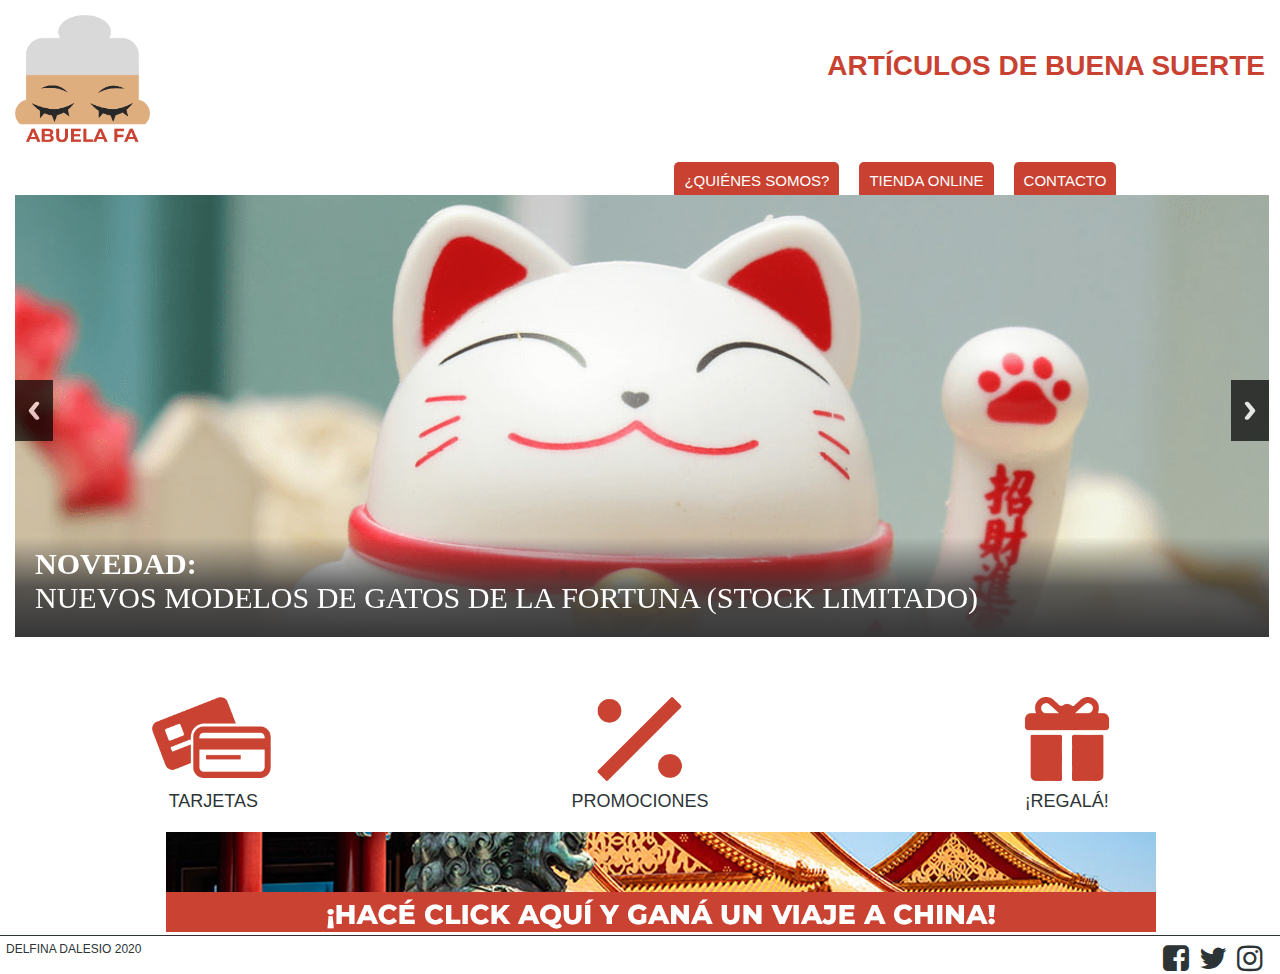
<file: index.html>
<!doctype html>
<html>
<head>
<meta charset="utf-8">
<title>ABUELA FA</title>
<link rel="stylesheet" type="text/css" href="css/estilo.css">

<link rel="stylesheet" href="css/responsiveslides.css">

<link href="https://stackpath.bootstrapcdn.com/font-awesome/4.7.0/css/font-awesome.min.css" rel="stylesheet">

<script src="https://code.jquery.com/jquery-3.5.1.slim.min.js"></script>

   <script src="js/responsiveslides.min.js"></script>


   <script>
    // You can also use "$(window).load(function() {"
    $(function () {

      // Slideshow 4
      $("#slider4").responsiveSlides({
        auto: false,
        pager: false,
        nav: true,
        speed: 500,
        namespace: "callbacks",
        before: function () {
          $('.events').append("<li>before event fired.</li>");
        },
        after: function () {
          $('.events').append("<li>after event fired.</li>");
        }
      });

    });
  </script>


</head>

<body>
    <main>
	<header>


        <div class="logo">
            <a href="index.html"> <img src="img/logo1.png"></a> 
        </div>

<div class="subtitulo"><p>ARTÍCULOS DE BUENA SUERTE</p></div>

    </header>

<nav>
        <ul>
  <li><a href="contacto.html">CONTACTO</a>
  </li>
  <li><a href="tienda.html">TIENDA ONLINE</a></li>
  <li><a href="about.html">¿QUIÉNES SOMOS?</a></li>
</ul>            


</nav>


	<main>

     <!-- Slideshow 4 -->
    <div class="callbacks_container">
      <ul class="rslides" id="slider4">
        <li>
          <a href="/" target="_blank"> <img src="img/slide.png">
            </a>
          <p class="caption"><b>NOVEDAD:</b><br>NUEVOS MODELOS DE GATOS DE LA FORTUNA (STOCK LIMITADO)</p>
        </li>
        <li>
          <a href="/" target="_blank"> <img src="img/slide2.png">
            </a>
          <p class="caption"><b>RESTOCK</b><br>AMULETOS DE NAZAR</p>
        </li>
        <li>
          <a href="/" target="_blank"> <img src="img/slide3.png">
            </a>
          <p class="caption"><b>¡YA LLEGARON!</b><br>CUENTAS DE JADE DIRECTO DESDE CHINA</p>
        </li>
      </ul>
    </div>

<div>

      <div class="caja3columnas">
        <a href="/"><img src="img/tarjetas.png"></a>
        <h2> <a href="/">TARJETAS </a></h2>
      </div>

      <div class="caja3columnas">
        <a href="/"><img src="img/descuento.png"></a>
        <h2><a href="/">PROMOCIONES</a></h2>
      </div>


      <div class="caja3columnas">
        <a href="/"><img src="img/regala.png"></a>
        <h2><a href="/">¡REGALÁ!</a></h2>
      </div>

    </div>
    <div class="concurso">
<a href="landing.html"><img src="img/concurso.jpg"></a>

</div>

	</main>


<footer><a href="micrositio.html">DELFINA DALESIO 2020</a>
        <div class="redes">
         <a href="#"><i class="fa fa-facebook-square"></i></a>
          <a href="#"><i class="fa fa-twitter"></i></a>
          <a href="#"><i class="fa fa-instagram"></i></a>

        </div>



    </footer>
    </main>
</body>
</html>
</file>
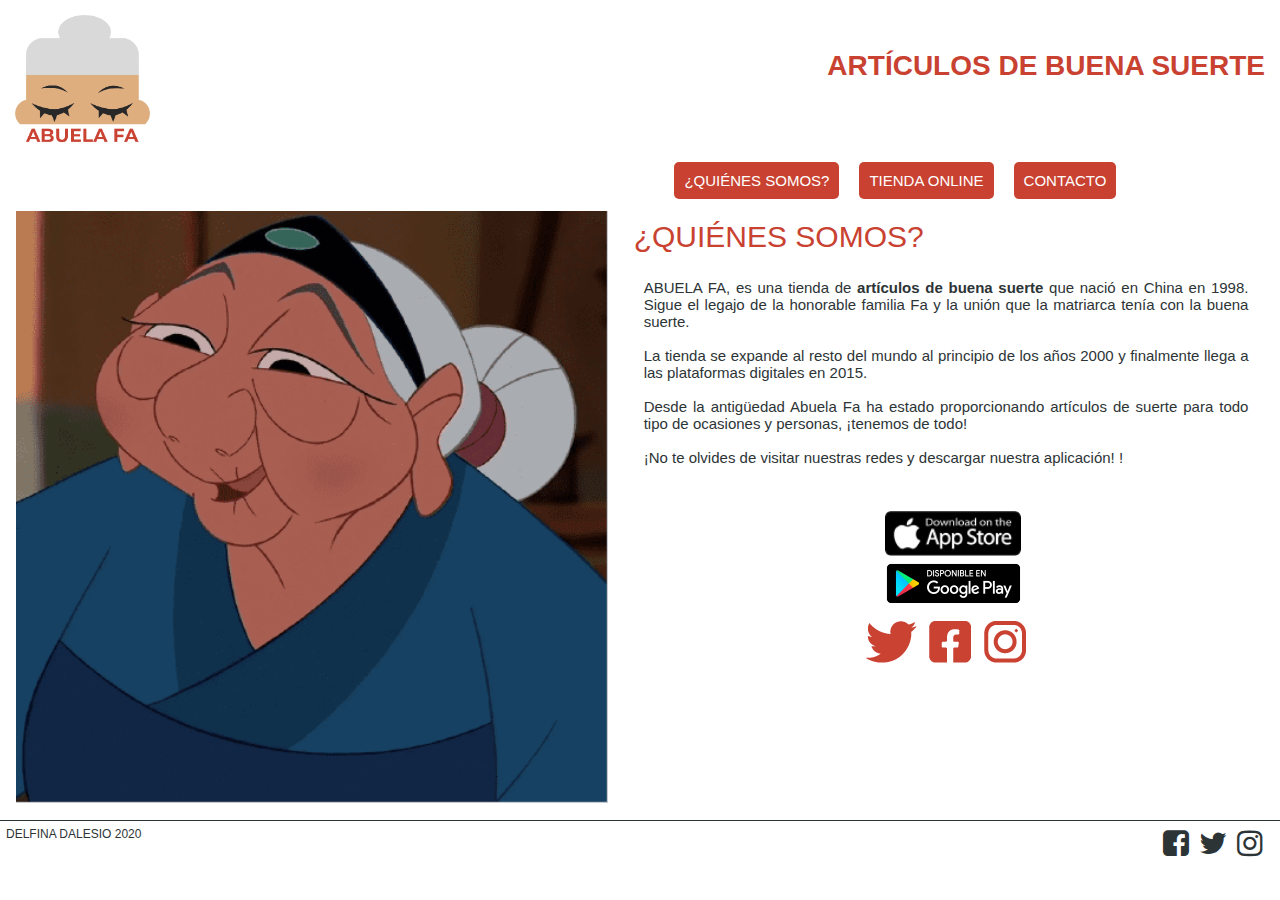
<file: about.html>
<!doctype html>
<html>
<head>
<meta charset="utf-8">
<title>ABUELA FA</title>
<link rel="stylesheet" type="text/css" href="css/estilo.css">

<link href="https://stackpath.bootstrapcdn.com/font-awesome/4.7.0/css/font-awesome.min.css" rel="stylesheet">

</head>

<body>
    <main>
  <header>


        <div class="logo">
            <a href="index.html"> <img src="img/logo1.png"></a> 
        </div>

<div class="subtitulo"><p>ARTÍCULOS DE BUENA SUERTE</p></div>

    </header>

<nav>
        <ul>
  <li><a href="contacto.html">CONTACTO</a>
  </li>
  <li><a href="tienda.html">TIENDA ONLINE</a></li>
  <li><a href="about.html">¿QUIÉNES SOMOS?</a></li>
</ul>            


</nav>


  <main>

<div>

      <div class="about">
                <img src="img/quien.png">
        <h2> ¿QUIÉNES SOMOS? </h2>
        <p>ABUELA FA, es una tienda de <b>artículos de buena suerte</b> que nació en China en 1998. Sigue el legajo de la honorable familia Fa y la unión que la matriarca tenía con la buena suerte.<br><br>
          La tienda se expande al resto del mundo al principio de los años 2000 y finalmente llega a las plataformas digitales en 2015.<br><br>
          Desde la antigüedad Abuela Fa ha estado proporcionando artículos de suerte para todo tipo de ocasiones y personas, ¡tenemos de todo!<br><br>
        ¡No te olvides de visitar nuestras redes y descargar nuestra aplicación! !</p>

        <br>
        <br>
        <br>

        <div class="app">
          <ul>
            <ul>
              <li><a href="#"> <img src="img/apple.png"></a></li>
              <br>
              <br>
              <li><a href="#"> <img src="img/google.png"></a></li>
            </ul>
          </ul>
        </div>
        <br>
      <div class="sociales">
          <a href="#"> <img src="img/tw.png"></a>
          <a href="#"> <img src="img/fb.png"></a>
          <a href="#"> <img src="img/ig.png"></a>
      </div>

    </div>
    
  </main>


<footer><a href="micrositio.html">DELFINA DALESIO 2020</a>
        <div class="redes">
         <a href="#"><i class="fa fa-facebook-square"></i></a>
          <a href="#"><i class="fa fa-twitter"></i></a>
          <a href="#"><i class="fa fa-instagram"></i></a>

        </div>


    </footer>
    </main>
</body>
</html>
</file>
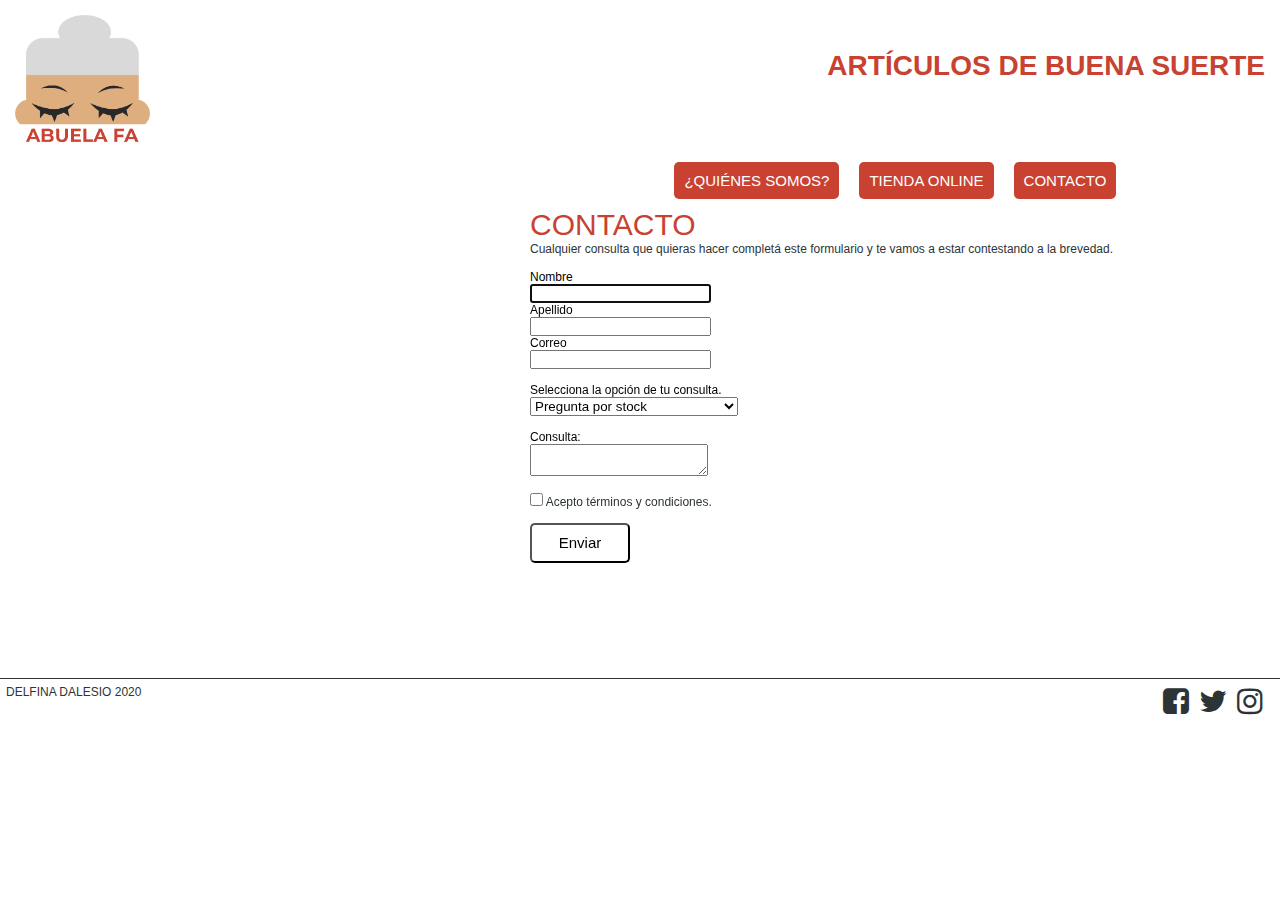
<file: contacto.html>
<!doctype html>
<html>
<head>
<meta charset="utf-8">
<title>ABUELA FA</title>
<link rel="stylesheet" type="text/css" href="css/estilo.css">

<link href="https://stackpath.bootstrapcdn.com/font-awesome/4.7.0/css/font-awesome.min.css" rel="stylesheet">

<link rel="stylesheet" href="css/responsiveslides.css">



</head>

<body>
    <main>
	<header>


        <div class="logo">
            <a href="index.html"> <img src="img/logo1.png"></a> 
        </div>

<div class="subtitulo"><p>ARTÍCULOS DE BUENA SUERTE</p></div>

    </header>

<nav>
        <ul>
  <li><a href="contacto.html">CONTACTO</a>
  </li>
  <li><a href="tienda.html">TIENDA ONLINE</a></li>
  <li><a href="about.html">¿QUIÉNES SOMOS?</a></li>
</ul>            


</nav>


	<main>

    <div class="mapa">
    <iframe src="https://www.google.com/maps/embed?pb=!1m17!1m11!1m3!1d3!2d-58.47108032008373!3d-34.54503666879802!2m2!1f265.5943119859466!2f79.99591554568126!3m2!1i1024!2i768!4f75!3m3!1m2!1s0x95bcb698f1b8143f%3A0xb08cb024045abf81!2sAv.%20Cabildo%204205%2C%20C1429ABA%20CABA!5e0!3m2!1ses!2sar!4v1601075053941!5m2!1ses!2sar" width="500" height="450" frameborder="0" style="border:0;" allowfullscreen="" aria-hidden="false" tabindex="0"></iframe>
  </div>


<form method="post" action="mailto:delfina.ddalesio@gmail.com">

  <h1>CONTACTO</h1>

  <p>Cualquier consulta que quieras hacer completá este formulario y te vamos a estar contestando a la brevedad.</p>


  <div class="formulario">




</div>
<br>
  <label>Nombre</label><br>
  <input type="text" name="nombre" autofocus required>
    <br>
    <label>Apellido</label><br>
  <input type="text" name="nombre" autofocus required>
<br>
    <label>Correo</label><br>
    <input type="email" name="correo" required>
<br>
<br>

<label>Selecciona la opción de tu consulta.</label>
<br>
<select name="NombreComboBox" required>
<option value="uno">Pregunta por stock</option>
<option value="dos">Pregunta por precios</option>
<option value="tres">Pregunta por envios a domicilio</option>
</select>
<br>
<br>


    <label required >Consulta:</label>
    <br>
    <textarea></textarea>

<br>
<br>
    <input type="checkbox" name="ok" value="acepto">
    Acepto términos y condiciones.



<br>
<br>
<input type="submit" name="boton" value="Enviar"class="botonenviar">
<br>
<br>


</form>
    
	</main>


<footer><a href="micrositio.html">DELFINA DALESIO 2020</a>
        <div class="redes">
         <a href="#"><i class="fa fa-facebook-square"></i></a>
          <a href="#"><i class="fa fa-twitter"></i></a>
          <a href="#"><i class="fa fa-instagram"></i></a>

        </div>


    </footer>
    </main>
</body>
</html>
</file>
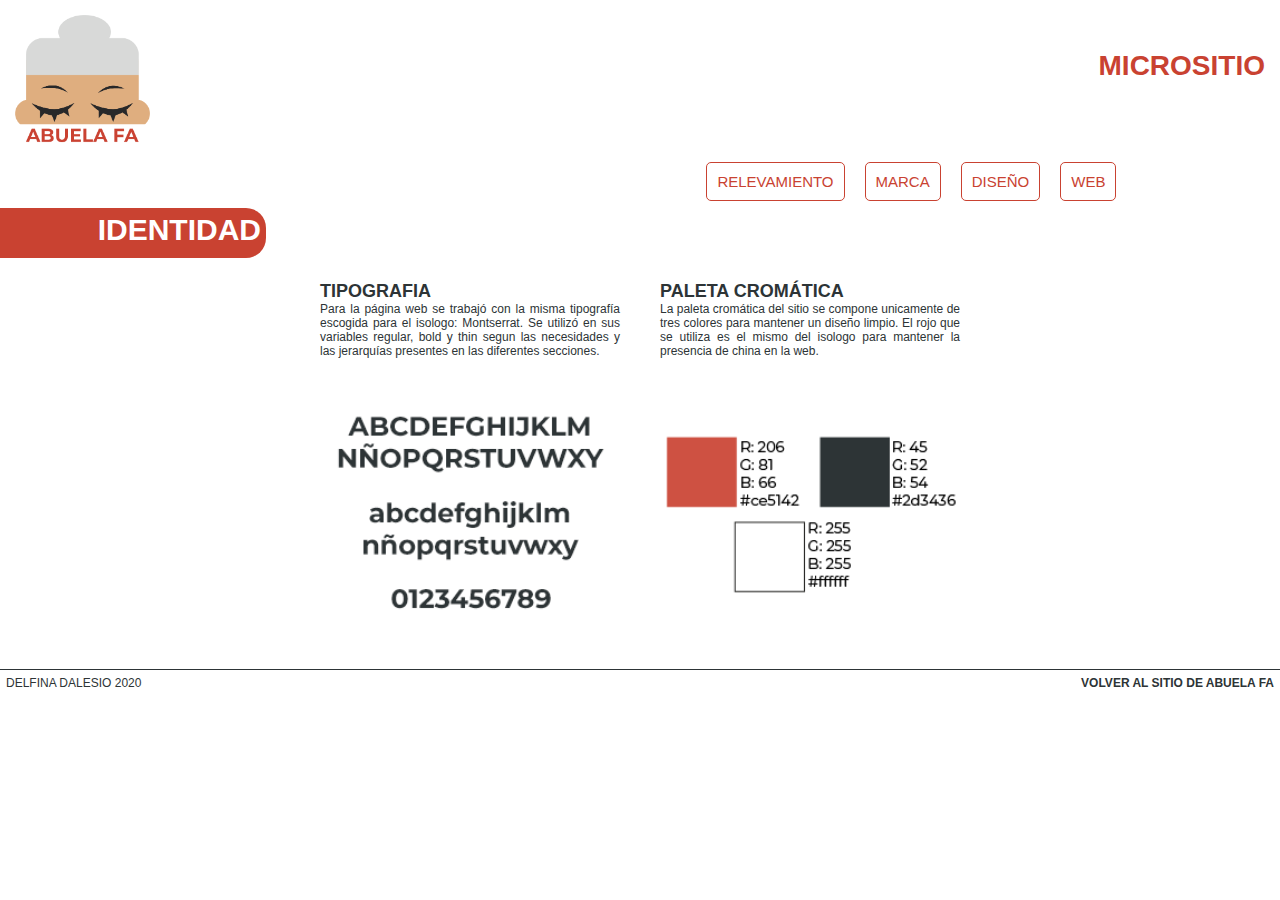
<file: diseno.html>
<!doctype html>
<html>
<head>
<meta charset="utf-8">
<title>ABUELA FA</title>
<link rel="stylesheet" type="text/css" href="css/estilo2.css">

<link href="https://stackpath.bootstrapcdn.com/font-awesome/4.7.0/css/font-awesome.min.css" rel="stylesheet">

</head>

<body>
    <main>
  <header>


        <div class="logo">
            <a href="micrositio.html"> <img src="img/logo1.png"></a> 
        </div>

<div class="subtitulo"><p>MICROSITIO</p></div>

    </header>

<nav>
        <ul>

  <li><a href="web.html">WEB</a>
  </li>
  <li><a href="diseno.html">DISEÑO</a></li>
  <li><a href="marca.html">MARCA</a></li>
  <li><a href="relevamiento.html">RELEVAMIENTO</a>
  </li>
</ul>            


</nav>


  <main>  
    <div class="seccion">IDENTIDAD </div>

    
  <div class="contenedor2">

    <h2>TIPOGRAFIA</h2>
    <p>Para la página web se trabajó con la misma tipografía escogida para el isologo: Montserrat. Se utilizó en sus variables regular, bold y thin segun las necesidades y las jerarquías presentes en las diferentes secciones.<br>
    <br>
    <br>
    <br>
    <img src="img/m2.png">
    </p>
    <br>
    <br>
    

    <h2>PALETA CROMÁTICA</h2>
    <p>La paleta cromática del sitio se compone unicamente de tres colores para mantener un diseño limpio. El rojo que se utiliza es el mismo del isologo para mantener la presencia de china en la web.<br>
    <br>
    <br>
    <br>
    <img src="img/m4.png">
    </p>


  </div>

  </main>


 <footer><a href="micrositio.html">DELFINA DALESIO 2020</a>
         <div class="sitio">
         <a href="index.html">VOLVER AL SITIO DE ABUELA FA</a>

        </div>


    </footer>

    </main>


</body>
</html>
</file>
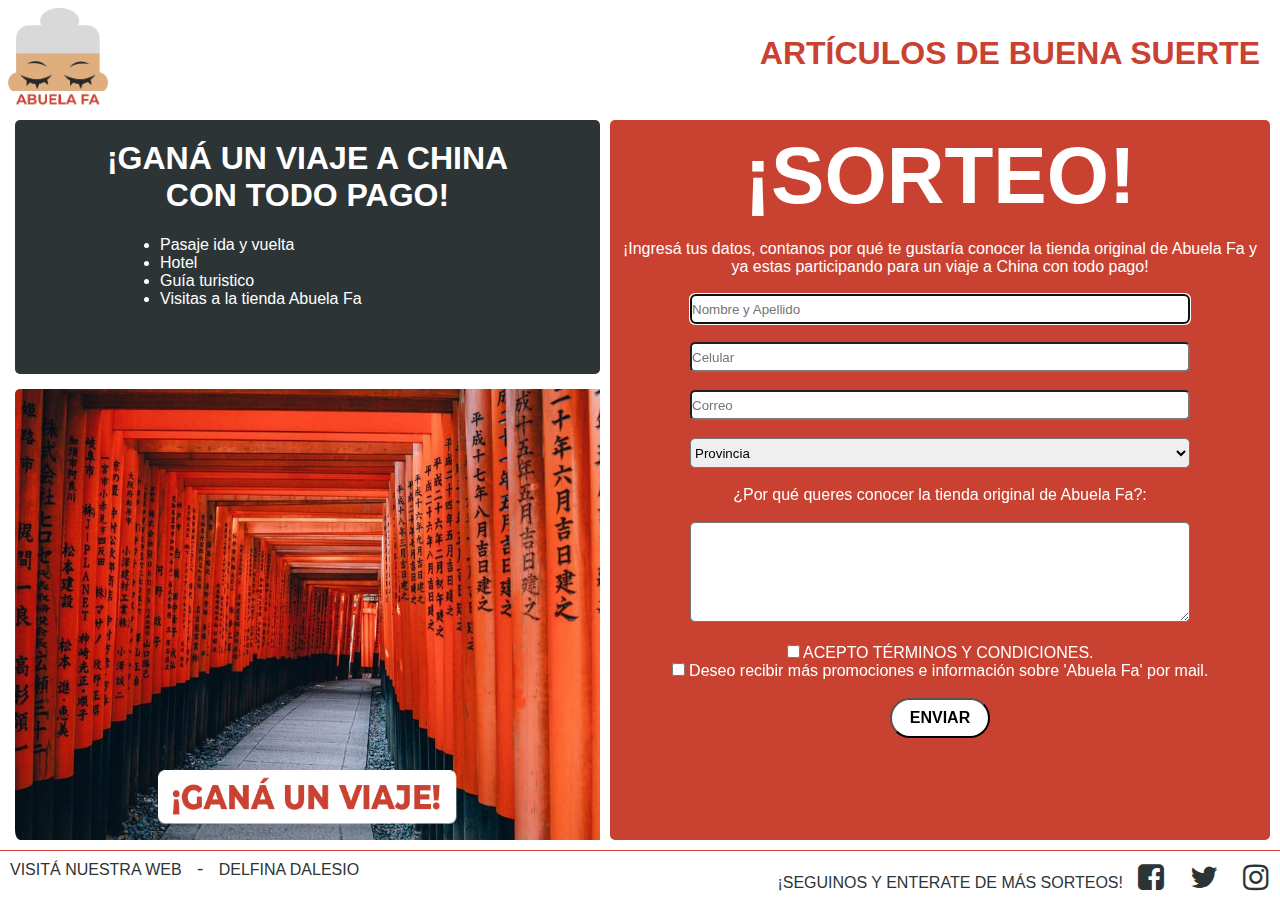
<file: landing.html>
<!DOCTYPE html>
<html>
<head>
	<title> SORTEO - ABUELA FA</title>
	<meta charset="utf-8">
	<meta name="viewport" content="width=device-width, initial-scale=1.0">
	<link rel="stylesheet" type="text/css" href="css/landing.css">

<link href="https://stackpath.bootstrapcdn.com/font-awesome/4.7.0/css/font-awesome.min.css" rel="stylesheet">

<link
    rel="stylesheet"
    href="https://cdnjs.cloudflare.com/ajax/libs/animate.css/4.1.1/animate.min.css"
  />

</head>
<body class="grid_container">


<header class="header">
	<a href="index.html"><img src="img/logo1.png"></a>

	<h1>ARTÍCULOS DE BUENA SUERTE</h1>

</header> <!--cabecera -->


<article class= "info">

  <div id="info" class="animate__animated animate__backInLeft">
    <h1>¡GANÁ UN VIAJE A CHINA <br>
    CON TODO PAGO!</h1>
    <br>

  
  <li>Pasaje ida y vuelta</li>
  <li>Hotel</li>
  <li>Guía turistico</li>
  <li>Visitas a la tienda Abuela Fa</li>
  

</div class="info">

</article>

<article class="main">

   <img src="imglanding/china2.jpg">


</article> <!--contenido -->

<aside class="sidebar"> 

<form class="formulario">
  <h1>¡SORTEO!</h1>
<br>
  <p>¡Ingresá tus datos, contanos por qué te gustaría conocer la tienda original de Abuela Fa y ya estas participando para un viaje a China con todo pago!</p>


</div>
<br>
  <input type="text" name="nombre" autofocus placeholder="Nombre y Apellido" class="casilla" required>
    <br>
 <br>
  <input type="text" name="nombre" autofocus placeholder="Celular" class="casilla" required>
<br>
<br>
    <input type="email" name="correo"
    placeholder="Correo" class="casilla" required>
<br>
<br>

<select name="NombreComboBox" class="casilla" required>
  <option disabled selected>Provincia</option>
<option value="uno">Buenos Aires</option>
<option value="dos">Jujuy</option>
<option value="tres">Formosa</option>
<option value="cuatro">Salta</option>
<option value="cinco">Chaco</option>
<option value="seis">Catamarca</option>
<option value="siete">Tucumán</option>
<option value="ocho">Santiago del Estero</option>
<option value="nueve">Corrientes</option>
<option value="diez">Misiones</option>
<option value="once">La Rioja</option>
<option value="doce">Santa Fe</option>
<option value="trece">San Juan</option>
<option value="catorce">Córdoba</option>
<option value="quince">Entre Rios</option>
<option value="dieciseis">Mendoza</option>
<option value="diecisiete">San Luis</option>
<option value="dieciocho">La Pampa</option>
<option value="diecinueve">Neunquén</option>
<option value="veinte">Río Negro</option>
<option value="veintiuno">Chubut</option>
</select>

<br>
<br>

    <label>¿Por qué queres conocer la tienda original de Abuela Fa?:<br></label>
    <br>
    <textarea  class="area" required></textarea>

<br>
<br>

	<input type="checkbox" name="ok" value="acepto" required>
    ACEPTO TÉRMINOS Y CONDICIONES.
    <br>
    <input type="checkbox" name="ok" value="acepto">
    Deseo recibir más promociones e información sobre 'Abuela Fa' por mail.
<br>
<br>
<input type="submit" name="boton" value="ENVIAR" class="botonenviar">

</form>
<br>


</aside> <!--barra lateral -->
<footer class="footer"> 

	<a href="index.html">VISITÁ NUESTRA WEB</a> -
  <a href="micrositio2.html">DELFINA DALESIO</a>

	<div class="redes">
    <p>¡SEGUINOS Y ENTERATE DE MÁS SORTEOS!</p>
         <a href="#"><i class="fa fa-facebook-square"></i></a>
          <a href="#"><i class="fa fa-twitter"></i></a>
          <a href="#"><i class="fa fa-instagram"></i></a>

        </div>
       


</footer> <!--pie -->

</body>
</html>
</file>
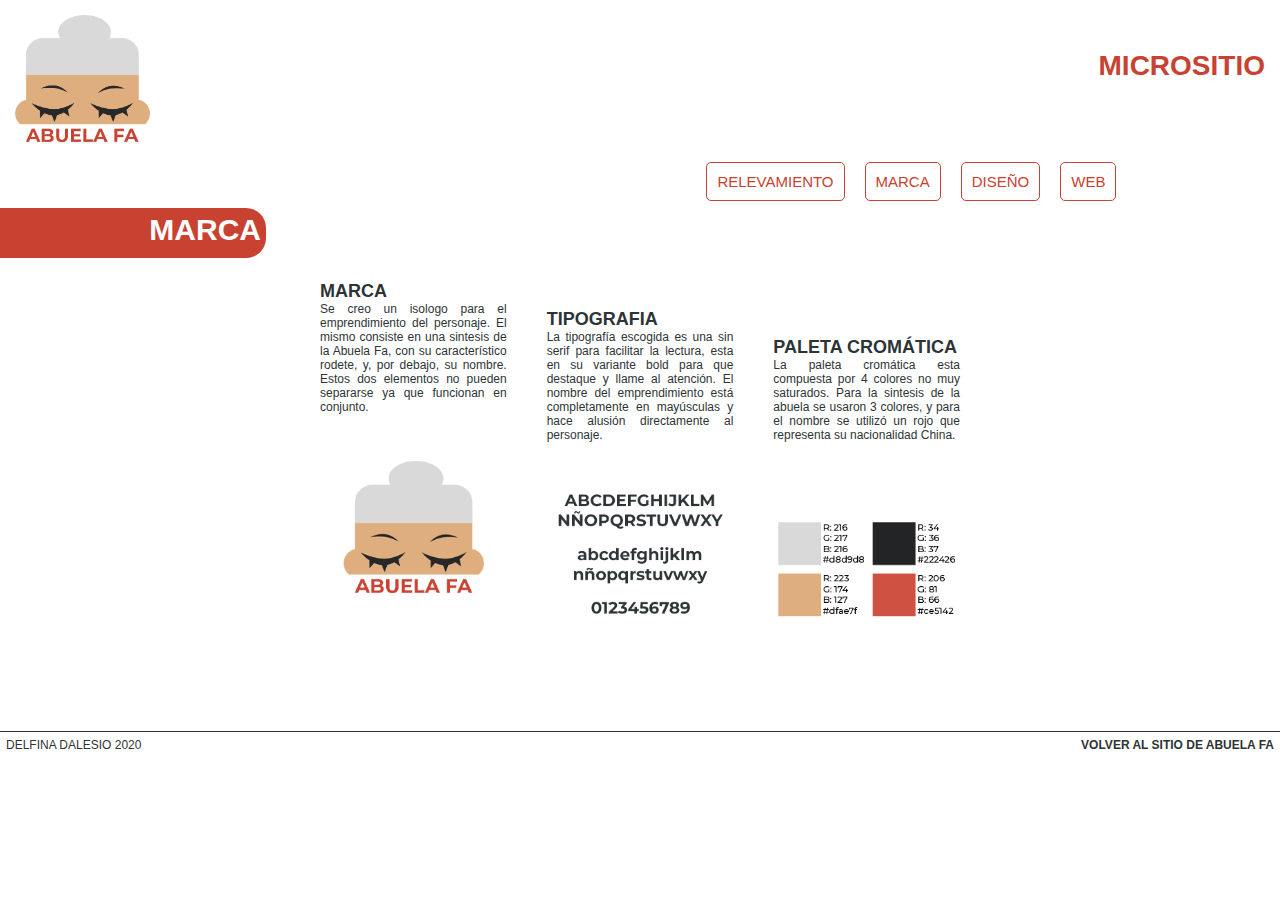
<file: marca.html>
<!doctype html>
<html>
<head>
<meta charset="utf-8">
<title>ABUELA FA</title>
<link rel="stylesheet" type="text/css" href="css/estilo2.css">

<link href="https://stackpath.bootstrapcdn.com/font-awesome/4.7.0/css/font-awesome.min.css" rel="stylesheet">

</head>

<body>
    <main>
  <header>


        <div class="logo">
            <a href="micrositio.html"> <img src="img/logo1.png"></a> 
        </div>

<div class="subtitulo"><p>MICROSITIO</p></div>

    </header>

<nav>
        <ul>

  <li><a href="web.html">WEB</a>
  </li>
  <li><a href="diseno.html">DISEÑO</a></li>
  <li><a href="marca.html">MARCA</a></li>
  <li><a href="relevamiento.html">RELEVAMIENTO</a>
  </li>
</ul>            


</nav>


  <main>  
    <div class="seccion">MARCA</div>
  <div class="contenedor3">
    <h2>MARCA</h2>
    <p>Se creo un isologo para el emprendimiento del personaje. El mismo consiste en una sintesis de la Abuela Fa, con su característico rodete, y, por debajo, su nombre. Estos dos elementos no pueden separarse ya que funcionan en conjunto.<br>
    <br>
    <br>
    <br>
      <img src="img/m1.png">
    </p>
    <br>
    <br>
    <br>
    <br>

    <h2>TIPOGRAFIA</h2>
    <p>La tipografía escogida es una sin serif para facilitar la lectura, esta en su variante bold para que destaque y llame al atención. El nombre del emprendimiento está completamente en mayúsculas y hace alusión directamente al personaje.<br>
    <br>
    <br>
    <br>
    <img src="img/m2.png">
    </p>
    <br>
    <br>
    <br>
    <br>

    <h2>PALETA CROMÁTICA</h2>
    <p>La paleta cromática esta compuesta por 4 colores no muy saturados. Para la sintesis de la abuela se usaron 3 colores, y para el nombre se utilizó un rojo que representa su nacionalidad China.<br><br>
    <br>
    <br>
    <br>
    <img src="img/m3.png">
    </p>


  </div>

  </main>


 <footer><a href="micrositio.html">DELFINA DALESIO 2020</a>
         <div class="sitio">
         <a href="index.html">VOLVER AL SITIO DE ABUELA FA</a>

        </div>


    </footer>

    </main>


</body>
</html>
</file>
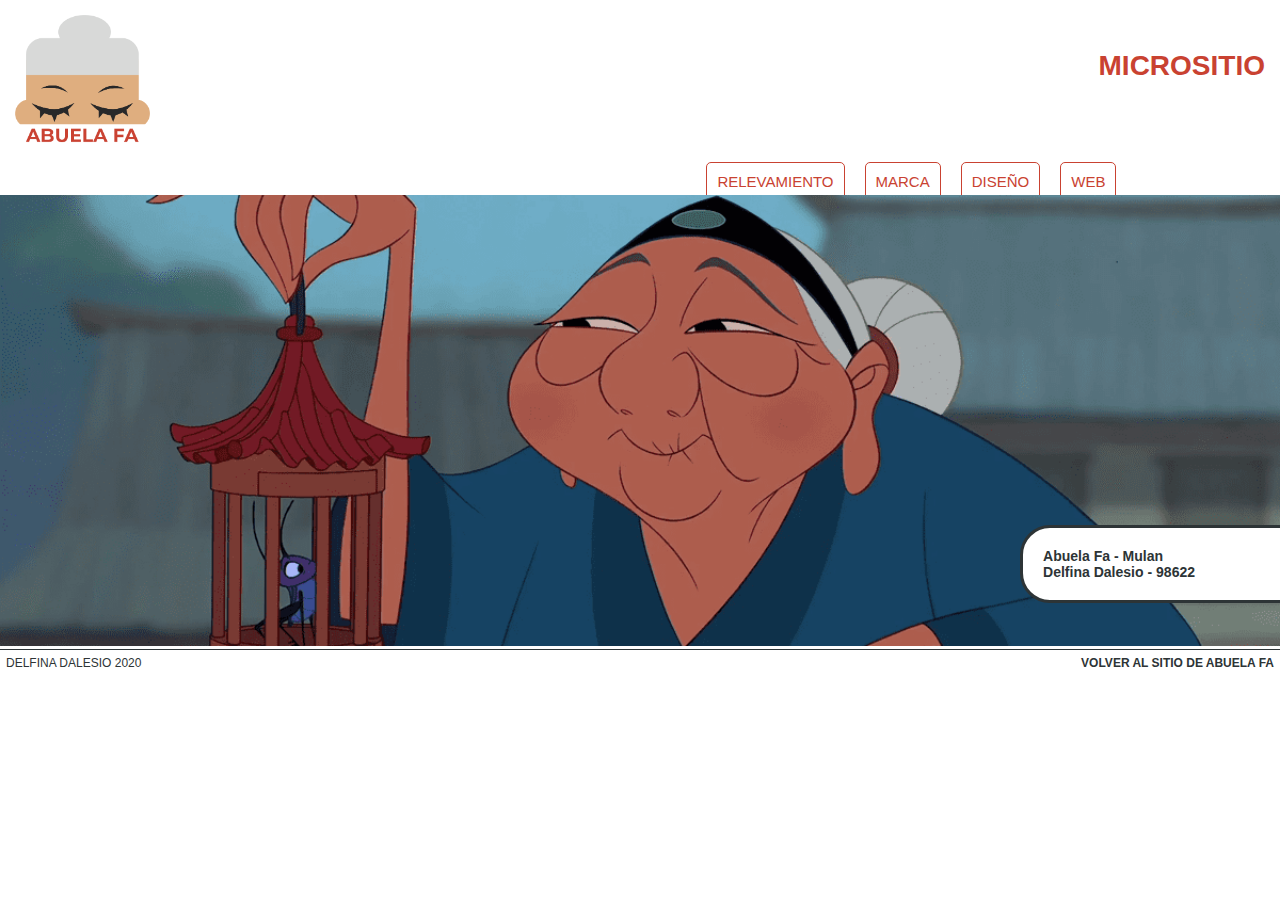
<file: micrositio.html>
<!doctype html>
<html>
<head>
<meta charset="utf-8">
<title>ABUELA FA</title>
<link rel="stylesheet" type="text/css" href="css/estilo2.css">

<link href="https://stackpath.bootstrapcdn.com/font-awesome/4.7.0/css/font-awesome.min.css" rel="stylesheet">

</head>

<body>
    <main>
	<header>


        <div class="logo">
            <a href="micrositio.html"> <img src="img/logo1.png"></a> 
        </div>

<div class="subtitulo"><p>MICROSITIO</p></div>

    </header>

<nav>
        <ul>

  <li><a href="web.html">WEB</a>
  </li>
  <li><a href="diseno.html">DISEÑO</a></li>
  <li><a href="marca.html">MARCA</a></li>
  <li><a href="relevamiento.html">RELEVAMIENTO</a>
  </li>
</ul>            


</nav>


	<main>

    <div class="texto-index">
      <h3>Abuela Fa - Mulan<br>
      Delfina Dalesio - 98622<br></h3>
    </div>

<a href="#" target="_blank"> <img src="img/banner.png"></a> 

	</main>


	<footer> DELFINA DALESIO 2020
        <div class="sitio">
         <a href="index.html">VOLVER AL SITIO DE ABUELA FA</a>

        </div>


    </footer>

    </main>


</body>
</html>
</file>
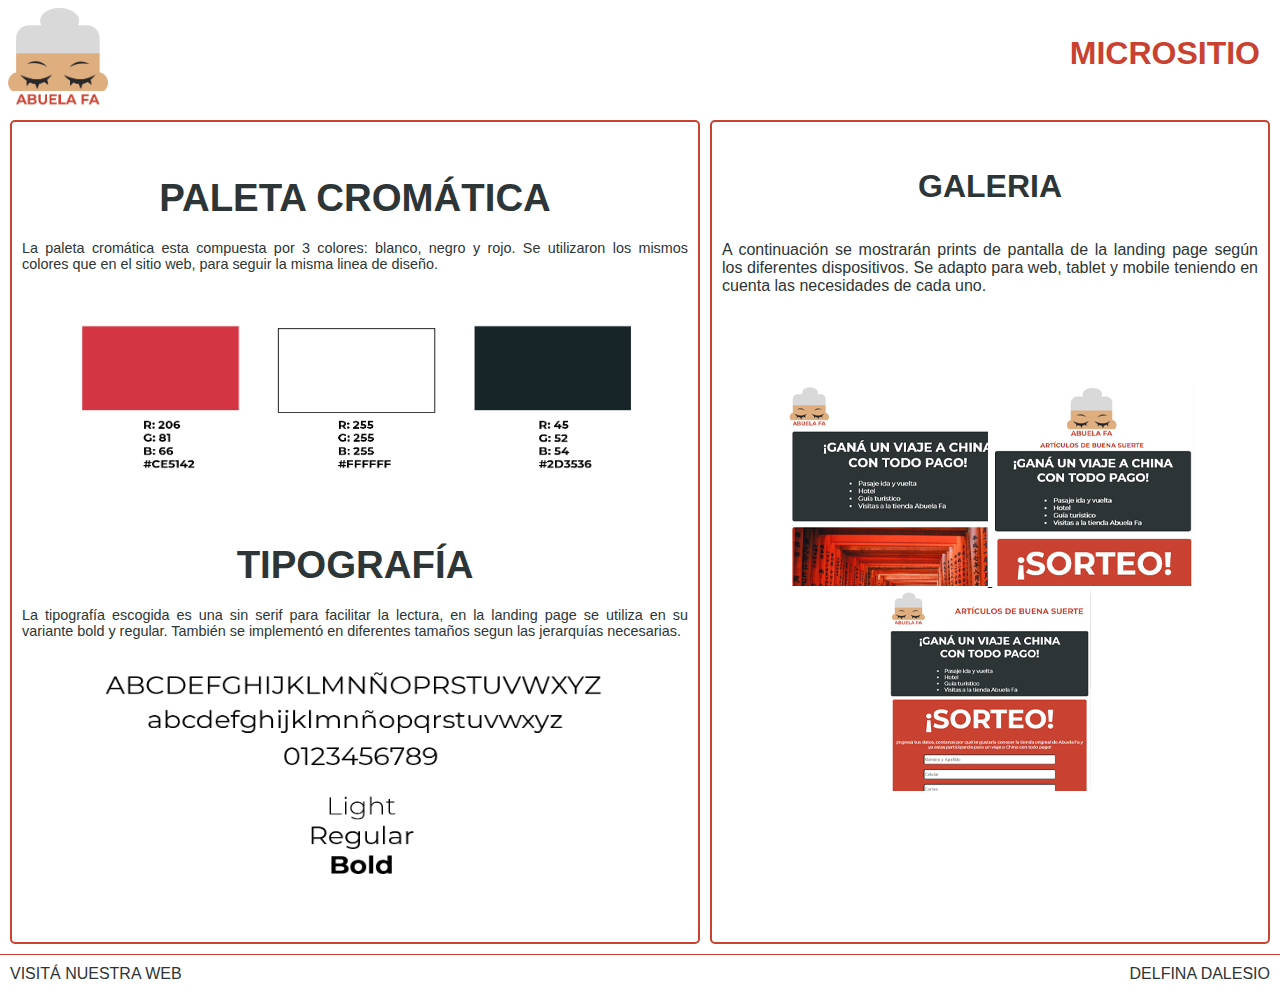
<file: micrositio2.html>
<!DOCTYPE html>
<html>
<head>
	<title> MICROSITIO LANDING- ABUELA FA</title>
	<meta charset="utf-8">
	<meta name="viewport" content="width=device-width, initial-scale=1.0">
	<link rel="stylesheet" type="text/css" href="css/micrositio2.css">

<link href="https://stackpath.bootstrapcdn.com/font-awesome/4.7.0/css/font-awesome.min.css" rel="stylesheet">

<link rel="stylesheet" href="css/lightbox.css">

</head>
<body class="grid_container">


<header class="header">
	<a href="index.html"><img src="img/logo1.png"></a>

	<h1>MICROSITIO</h1>

</header> <!--cabecera -->


<article class="main">
  <br>
  <br>
<h1>PALETA CROMÁTICA</h1>
<p>La paleta cromática esta compuesta por 3 colores: blanco, negro y rojo. Se utilizaron los mismos colores que en el sitio web, para seguir la misma linea de diseño.</p>

   <img src="imglanding/color.jpg">


   <h1>TIPOGRAFÍA</h1>
<p>La tipografía escogida es una sin serif para facilitar la lectura, en la landing page se utiliza en su variante bold y regular. También se implementó en diferentes tamaños segun las jerarquías necesarias.</p>

   <img src="imglanding/typo.jpg">

    

</article> <!--contenido -->

<aside class="sidebar"> 
<br>
<br>
<h1>GALERIA</h1>
<br>
<br>
<p>A continuación se mostrarán prints de pantalla de la landing page según los diferentes dispositivos. Se adapto para web, tablet y mobile teniendo en cuenta las necesidades de cada uno.</p>

<br>
<br>
<br>
<br>
<br>

 <div class="galeria">

  <a href="imglanding/web.jpg"
  data-lightbox="web"
  data-title="Web.">
   <img src="imglanding/webch.jpg">
  </a>

  <a href="imglanding/mobile.jpg"
  data-lightbox="web"
  data-title="Mobile.">
  <img src="imglanding/mobilech.jpg">
  </a>

  <a href="imglanding/tablet.jpg"
  data-lightbox="web"
  data-title="Tablet.">
  <img src="imglanding/tabletch.jpg">
  </a>


  </div>


</aside> <!--barra lateral -->
<footer class="footer"> 

	<a href="index.html">VISITÁ NUESTRA WEB</a>
	 <div class="micrositio">
         <a href="index.html">DELFINA DALESIO</a>

        </div>
       


</footer> <!--pie -->


<script src="js/lightbox-plus-jquery.js"></script>
</body>
</html>
</file>
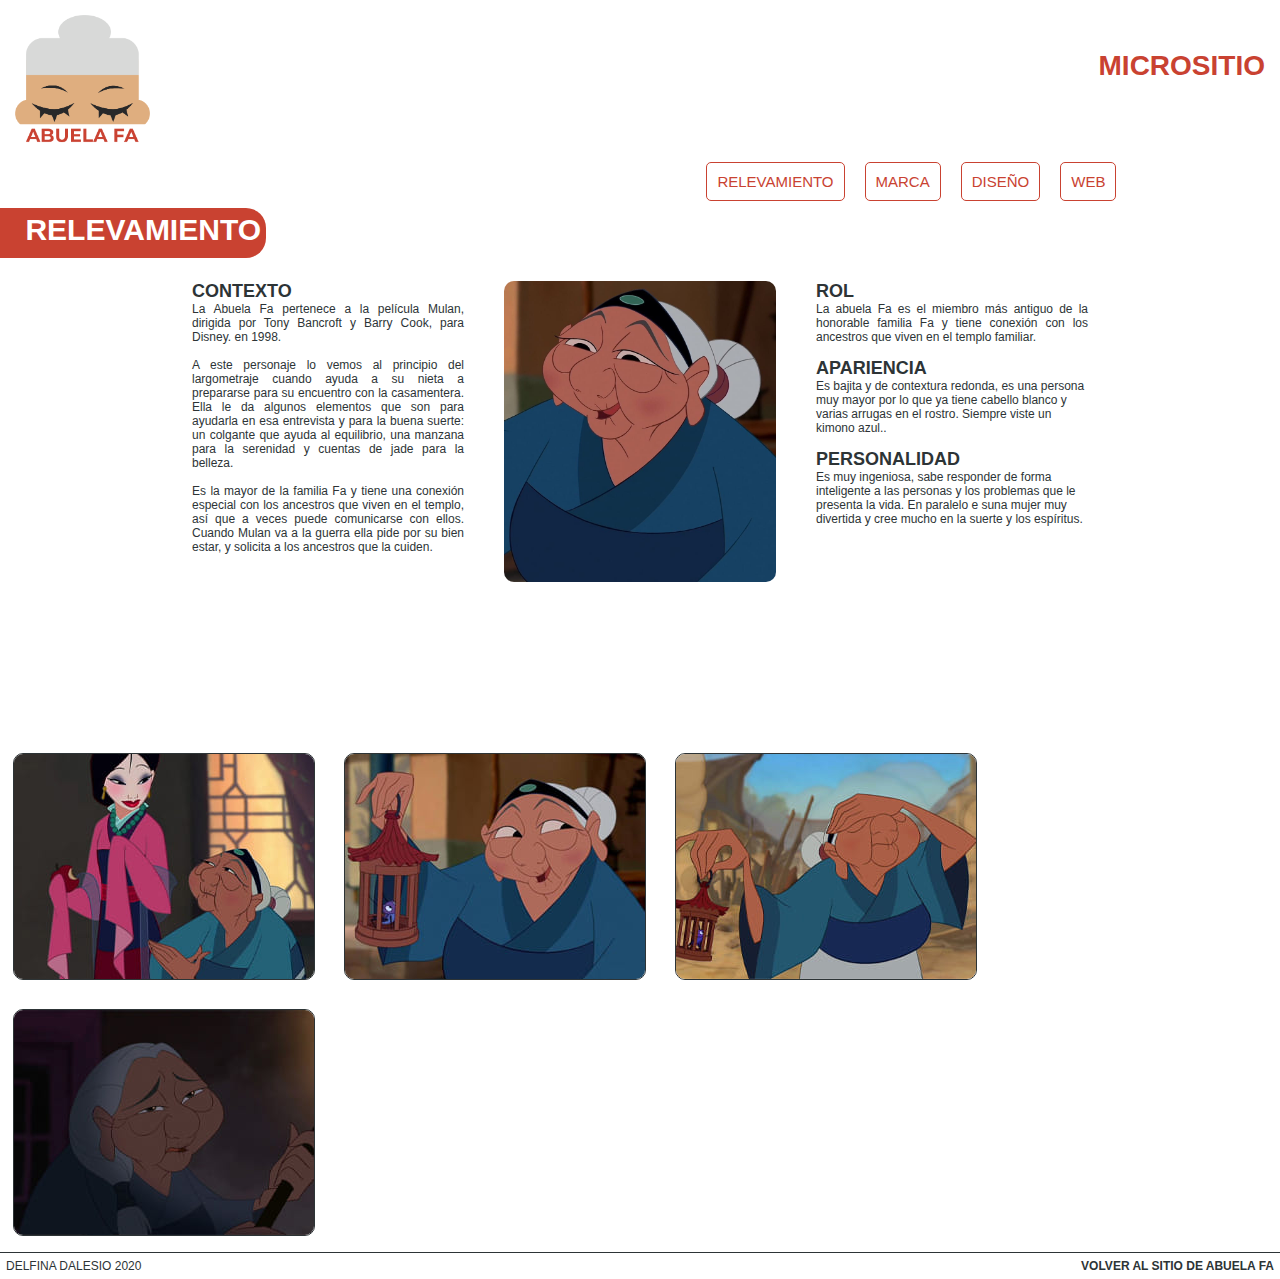
<file: relevamiento.html>
<!doctype html>
<html>
<head>
<meta charset="utf-8">
<title>ABUELA FA</title>
<link rel="stylesheet" type="text/css" href="css/estilo2.css">

<link rel="stylesheet" href="css/lightbox.css">

<link href="https://stackpath.bootstrapcdn.com/font-awesome/4.7.0/css/font-awesome.min.css" rel="stylesheet">

</head>

<body>
    <main>
	<header>


        <div class="logo">
            <a href="micrositio.html"> <img src="img/logo1.png"></a> 
        </div>

<div class="subtitulo"><p>MICROSITIO</p></div>

    </header>

<nav>
        <ul>

  <li><a href="web.html">WEB</a>
  </li>
  <li><a href="diseno.html">DISEÑO</a></li>
  <li><a href="marca.html">MARCA</a></li>
  <li><a href="relevamiento.html">RELEVAMIENTO</a>
  </li>
</ul>            


</nav>


	<main>  

    <div class="seccion">RELEVAMIENTO</div>

  <div class="contenedor1">
    <h2>CONTEXTO</h2>
    <p>La Abuela Fa pertenece a la película Mulan, dirigida por Tony Bancroft y Barry Cook, para Disney. en 1998.<br>
    <br>
    A este personaje lo vemos al principio del largometraje cuando ayuda a su nieta a prepararse para su encuentro con la casamentera. Ella le da algunos elementos que son para ayudarla en esa entrevista y para la buena suerte: un colgante que ayuda al equilibrio, una manzana para la serenidad y cuentas de jade para la belleza.<br>
    <br>
    Es la mayor de la familia Fa y tiene una conexión especial con los ancestros que viven en el templo, así que a veces puede comunicarse con ellos. Cuando Mulan va a la guerra ella pide por su bien estar, y solicita a los ancestros que la cuiden.</p>

    <img src="img/r1.jpg">

    <h2>ROL</h2>
    <p>La abuela Fa es el miembro más antiguo de la honorable familia Fa y tiene conexión con los ancestros que viven en el templo familiar.<br>
    <br>
    <h2>APARIENCIA</h2>
    Es bajita y de contextura redonda, es una persona muy mayor por lo que ya tiene cabello blanco y varias arrugas en el rostro. Siempre viste un kimono azul..<br>
    <br>
    <h2>PERSONALIDAD</h2>
    Es muy ingeniosa, sabe responder de forma inteligente a las personas y los problemas que le presenta la vida. En paralelo e suna mujer muy divertida y cree mucho en la suerte y los espíritus.</p>

  </div>

  <div class="galeria">

  <a href="img/galeria/a1.png"
  data-lightbox="web"
  data-title="La abuela con su nieta Mulan.">
   <img src="img/galeria/a1ch.jpg">
  </a>

  <a href="img/galeria/a2.jpg"
  data-lightbox="web"
  data-title="La abuela con el grillo.">
  <img src="img/galeria/a2ch.jpg">
  </a>

  <a href="img/galeria/a3.jpg"
  data-lightbox="web"
  data-title="La abuela a punto de demostrar que la suerte existe.">
  <img src="img/galeria/a3ch.jpg">
  </a>

  <a href="img/galeria/a4.jpg"
  data-lightbox="web"
  data-title="La abuela pidiendole a los ancestros que cuiden de Mulan.">
  <img src="img/galeria/a4ch.jpg">
  </a>


  </div>

	</main>


	<footer> DELFINA DALESIO 2020
         <div class="sitio">
         <a href="index.html">VOLVER AL SITIO DE ABUELA FA</a>

        </div>


    </footer>

    </main>

<script src="js/lightbox-plus-jquery.js"></script>

</body>
</html>
</file>
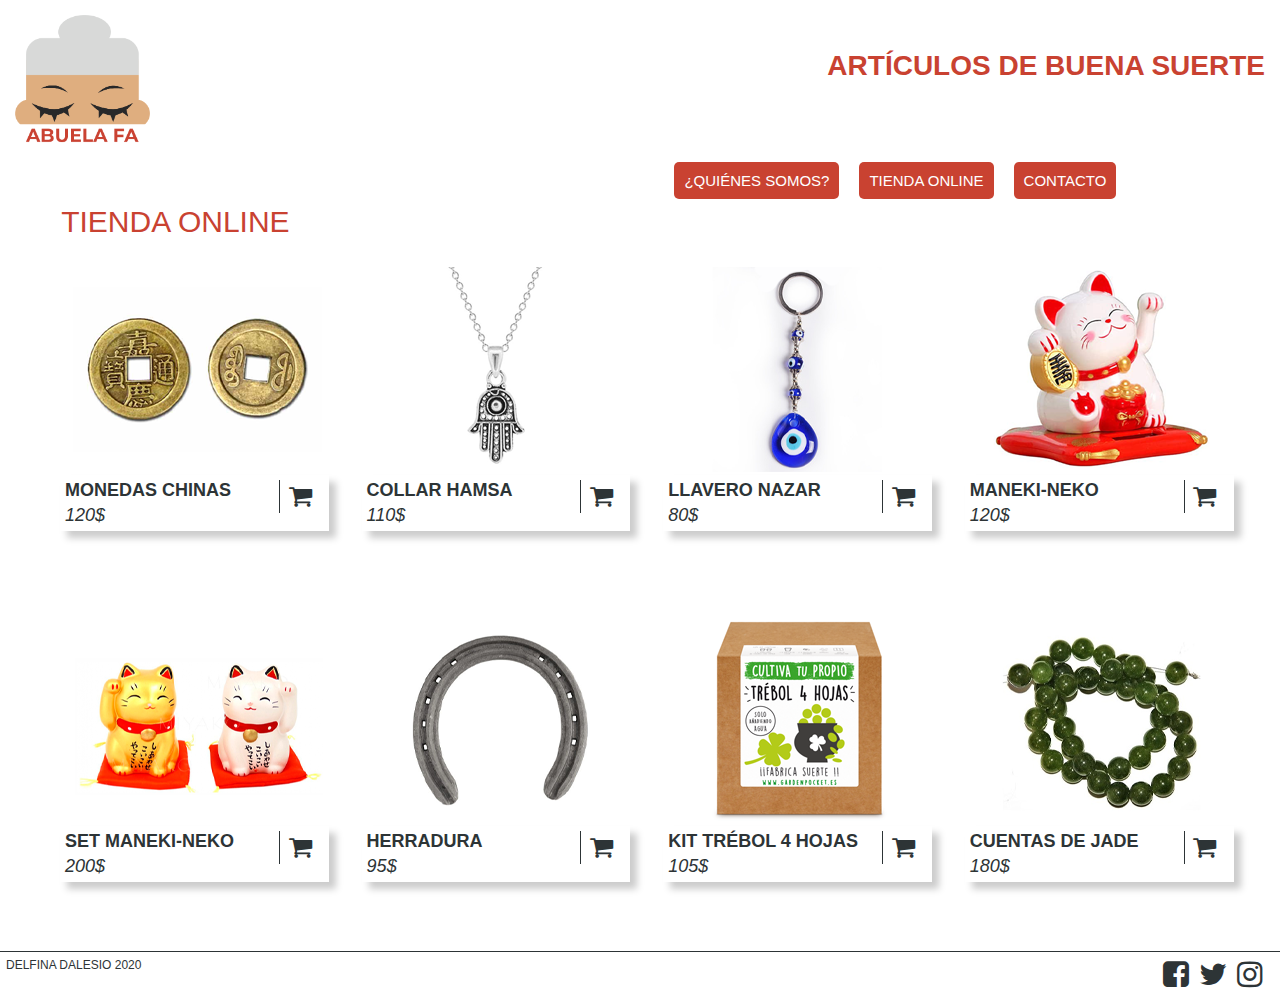
<file: tienda.html>
<!doctype html>
<html>
<head>
<meta charset="utf-8">
<title>ABUELA FA</title>
<link rel="stylesheet" type="text/css" href="css/estilo.css">

<link href="https://stackpath.bootstrapcdn.com/font-awesome/4.7.0/css/font-awesome.min.css" rel="stylesheet">

</head>

<body>
    <main>
	<header>


        <div class="logo">
            <a href="index.html"> <img src="img/logo1.png"></a> 
        </div>

<div class="subtitulo"><p>ARTÍCULOS DE BUENA SUERTE</p></div>

    </header>

<nav>
        <ul>
  <li><a href="contacto.html">CONTACTO</a>
  </li>
  <li><a href="tienda.html">TIENDA ONLINE</a></li>
  <li><a href="about.html">¿QUIÉNES SOMOS?</a></li>
</ul>            


</nav>


	<main>

<div class="desc">
  <h1>TIENDA ONLINE</h1>

</div>

<div class="producto"> 
  <img src="img/1.png">
  <div class="info">
  <h1>MONEDAS CHINAS
<div class="carrito"> 
    <a href="#"><i class="fa fa-shopping-cart"></i></a>
  </div>
  </h1>
  <h2>120$</h2>
</div>
</div>

<div class="producto"> 
    <img src="img/2.png">
 <div class="info">
  <h1>COLLAR HAMSA
<div class="carrito"> 
    <a href="#"><i class="fa fa-shopping-cart"></i></a>
  </div>
  </h1>
  <h2>110$</h2>
</div>
</div>

<div class="producto"> 
    <img src="img/3.png">
 <div class="info">
  <h1>LLAVERO NAZAR
<div class="carrito"> 
    <a href="#"><i class="fa fa-shopping-cart"></i></a>
  </div>
  </h1>
  <h2>80$</h2>
</div>
</div>


<div class="producto"> 
    <img src="img/4.png">
 <div class="info">
  <h1>MANEKI-NEKO
<div class="carrito"> 
    <a href="#"><i class="fa fa-shopping-cart"></i></a>
  </div>
  </h1>
  <h2>120$</h2>
</div>
</div>

<div class="producto"> 
  <img src="img/5.png">
  <div class="info">
  <h1>SET MANEKI-NEKO
<div class="carrito"> 
    <a href="#"><i class="fa fa-shopping-cart"></i></a>
  </div>
  </h1>
  <h2>200$</h2>
</div>
</div>

<div class="producto"> 
    <img src="img/6.png">
 <div class="info">
  <h1>HERRADURA
<div class="carrito"> 
    <a href="#"><i class="fa fa-shopping-cart"></i></a>
  </div>
  </h1>
  <h2>95$</h2>
</div>
</div>

<div class="producto"> 
    <img src="img/7.png">
 <div class="info">
  <h1>KIT TRÉBOL 4 HOJAS
<div class="carrito"> 
    <a href="#"><i class="fa fa-shopping-cart"></i></a>
  </div>
  </h1>
  <h2>105$</h2>
</div>
</div>


<div class="producto"> 
    <img src="img/8.png">
 <div class="info">
  <h1>CUENTAS DE JADE
<div class="carrito"> 
    <a href="#"><i class="fa fa-shopping-cart"></i></a>
  </div>
  </h1>
  <h2>180$</h2>
</div>
</div>
    

	</main>


	<footer> <a href="micrositio.html">DELFINA DALESIO 2020</a>
        <div class="redes">
         <a href="#"><i class="fa fa-facebook-square"></i></a>
          <a href="#"><i class="fa fa-twitter"></i></a>
          <a href="#"><i class="fa fa-instagram"></i></a>

        </div>


    </footer>

    </main>


</body>
</html>
</file>
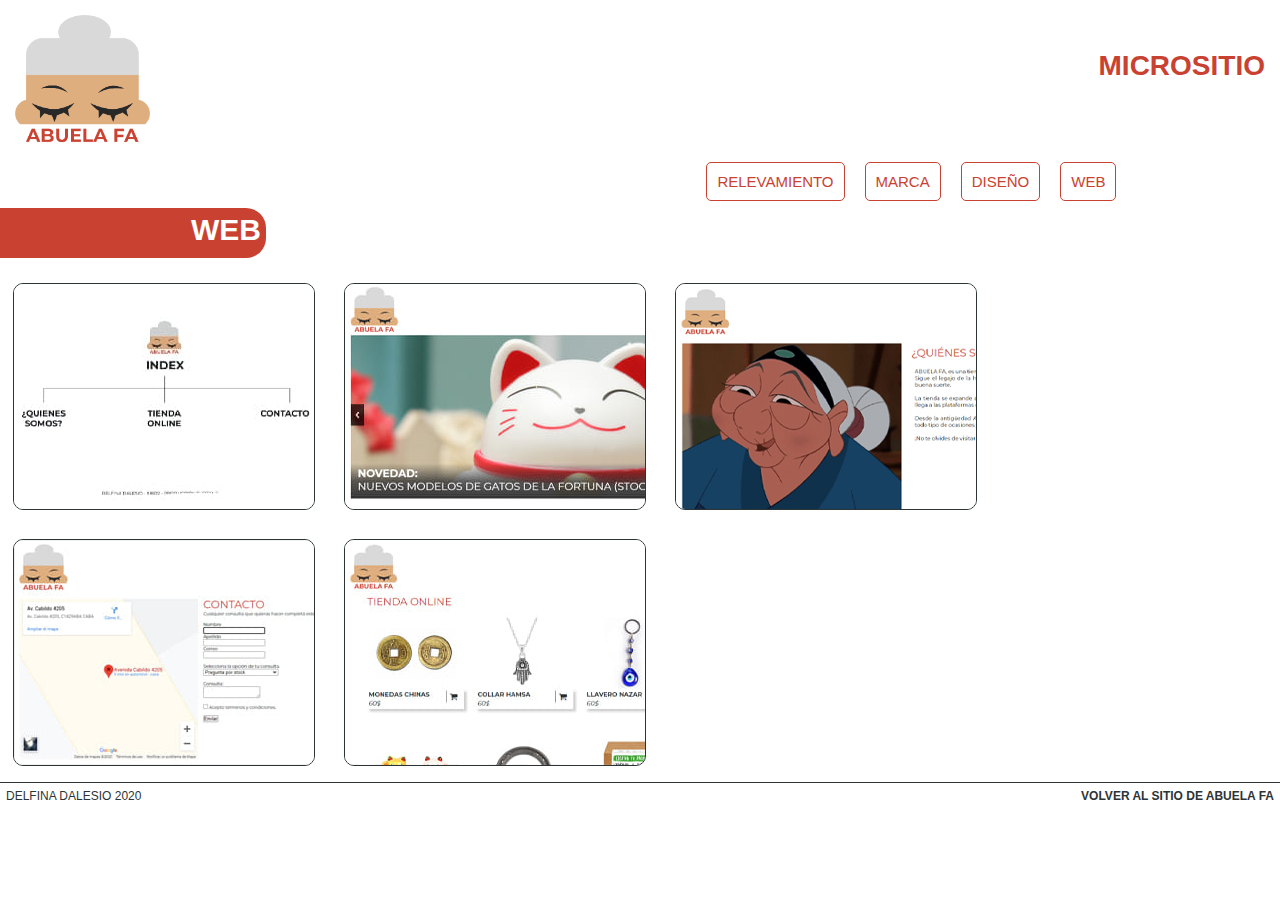
<file: web.html>
<!doctype html>
<html>
<head>
<meta charset="utf-8">
<title>ABUELA FA</title>
<link rel="stylesheet" type="text/css" href="css/estilo2.css">

<link rel="stylesheet" href="css/lightbox.css">

<link href="https://stackpath.bootstrapcdn.com/font-awesome/4.7.0/css/font-awesome.min.css" rel="stylesheet">

</head>

<body>
    <main>
  <header>


        <div class="logo">
            <a href="micrositio.html"> <img src="img/logo1.png"></a> 
        </div>

<div class="subtitulo"><p>MICROSITIO</p></div>

    </header>

<nav>
        <ul>

  <li><a href="web.html">WEB</a>
  </li>
  <li><a href="diseno.html">DISEÑO</a></li>
  <li><a href="marca.html">MARCA</a></li>
  <li><a href="relevamiento.html">RELEVAMIENTO</a>
  </li>
</ul>            


</nav>


  <main>  
    <div class="seccion">WEB </div>

  <div class="galeria">

  <a href="img/galeria/mapa.jpg"
  data-lightbox="web"
  data-title="Mapa de sitio">
   <img src="img/galeria/mapach.jpg">
  </a>

  <a href="img/galeria/index.jpg"
  data-lightbox="web"
  data-title="Inicio.">
  <img src="img/galeria/indexch.jpg">
  </a>

  <a href="img/galeria/quien1.jpg"
  data-lightbox="web"
  data-title="Sobre el emprendimiento.">
  <img src="img/galeria/quien1ch.jpg">
  </a>

  <a href="img/galeria/contacto.jpg"
  data-lightbox="web"
  data-title="Formulario para contactarse.">
  <img src="img/galeria/contactoch.jpg">
  </a>

  <a href="img/galeria/tienda.jpg"
  data-lightbox="web"
  data-title="Tienda online.">
  <img src="img/galeria/tiendach.jpg">
  </a>


  </div>

  </main>


 <footer><a href="micrositio.html">DELFINA DALESIO 2020</a>
         <div class="sitio">
         <a href="index.html">VOLVER AL SITIO DE ABUELA FA</a>

        </div>


    </footer>

    </main>


<script src="js/lightbox-plus-jquery.js"></script>

</body>
</html>
</file>
<file: css/estilo.css>
* {margin: 0; padding: 0;}

@import url('https://fonts.googleapis.com/css2?family=Montserrat&display=swap');

body {
	background-color: #ffffff;
	color:#2d3436;
	margin: 0;
	font-family: 'Montserrat', sans-serif;
	font-size: 12px;
}

header {
	background-color: #ffffff;
	padding: 10px;
	font-family: 'Montserrat', sans-serif;
}


div {
	display: flex;
	flex-flow: wrap;
	}



.logo { 
	padding: 5px;
	display: inline-flex;
	float: left;
}


.logo img {
	width: 135px;
	height: 132px;
	float: left;
	display: inherit;
}



.subtitulo {
	color: #c94231;
	font-size: 28px;
	font-weight: bold;
	text-align: right;
	float: right;
	display: inline-block;
	margin-top: 40px;
	margin-right: 5px;
}


nav{
	width: 88%;
	height: 40px;
	display: inline-block;

}

nav ul { 
	display: inline-block;
	font-size: 20px;
	float: right;

}

nav li {
	display: inline-block;
	float: right;
	padding: 10px;
}

nav li a {
	font-size: 15px;
	background-color: #c94231;
	color: white;
	display: inline-block;
	padding: 10px;
	border-radius: 5px;
}

nav li a:hover {
	background-color: white;
	color: #c94231;
}

main{
	width: 100%;
	display: inline-block;
}

section {
	width: 100%
	height: 800px;
	background-color: #B33771;
}

a {
	color: #2d3436;
	text-decoration: none;
} 

a:hover {
	color: #c94231;
} 



.caja3columnas {
	background-color: none; 
	width:15%; 
	margin: auto; 
	padding: 10px; 
	display: block;
box-sizing: border-box;}

.caja3columnas h2 {
	color: #2d3436;
	text-align: center;
	padding: 10px;
	font-weight: normal;
}

.caja3columnas img {
	width: 122px;
	height: 84px;
	display: block;
	margin-left: auto;
	margin-right: auto;
}

.concurso {
	margin-left: 13%; }


.about { 
	display: inline-block;
	width:100%; 
	padding: 10px;
}

.about h2 { 
	width:98%; 
	display: block;
	padding: 15px;
	font-size: 30px;
	color: #c94231;
	font-weight: normal;
	text-align: left;
}

.about p {
	width:48%; 
	display: inline-block;
	padding: 10px;
	font-size: 15px;
	color: #2d3436;
	font-weight: normal;
	text-align: justify;
}

.about img { 
	width:47%; 
	margin: 0.5%;
	margin-right: 2%;
	float: left;
}

.app img, .sociales img {
	width: 100%;
	margin-top: 5%;

}

.sociales a {
	margin-right: 2%;

}

.app ul li {
	list-style: none;
	
}


.sociales, .app {
	justify-content: center;
}

h1 {
	color: #c94231;
	font-size: 30px;
	font-weight: bold;
}


form {
	margin-left: 15%;
	margin-right: 10%;
	margin-bottom: 5%;
	margin-top: 1%;
}

form h1 {
	font-size: 30px;
	color: #c94231;
	font-weight: normal;
}

.formulario {
	display: inline-block;
	float: right;
}

form p {
	color: #2d3436;
	text-align: left;
}

.mapa {
	display: inline-block;
	float: left;
	padding: 15px;

}

.botonenviar {
	height: 40px;
	width: 100px;
	transition: all 0.5s ease;
	background-color: white;
	border-radius: 5px;
	font-size: 15px;
}

.botonenviar:hover {
	color: white;
	background: #c94231;
}

label {
	text-align: center;
	color: black;
}

/*TIENDA*/

.desc {
	width: 90%;
	margin-left: 4%;
	padding: 10px;
}

.desc h1 {
	font-size: 30px;
	color: #c94231;
	font-weight: normal;
}


.producto {
	margin: 1%;
	margin-left: 4.3%;
	margin-right: -2%;
	margin-bottom: 5%;
	padding: 5px;
	display: inline-block;
	width: 21%;
	box-sizing: border-box;
	
}

.producto img {
	margin-left: 1%;
}

.producto:hover img{
	opacity: 0.5;

}

.info {
	padding: 5px;
	width: 100%;
	display: inline-block;
	box-shadow: 7px 7px 7px #cccccc;
   -webkit-box-shadow: 7px 7px 7px #cccccc;
   -moz-box-shadow: 7px 7px 7px #cccccc;
}

.info h1 { 
	display: inline-block;
	width: 100%;
	font-size: 18px; 
	color: #2d3436;
}

.info h2 {
	float: left;
	font-style: italic;
	font-weight: normal;
	margin-top: -3%;
}

.carrito{
	width: 17%;
	font-size: 25px;
	float: right;
	border-left: 1px solid #2d3436;
}

.carrito a {
	padding: 2px;
}

.carrito i {
	margin-left: 30%;
}

/*FIN TIENDA*/

footer {
	text-align: left;
	color: #2d3436;
	padding: 6px;
	border-top: 1px solid #2d3436;
}

.redes {
	padding: 1px;
	color: #2d3436;
	float: right;
}

.redes i {
	font-size: 30px;
}

footer a { 
	display: inline-block; 
	color: #2d3436;
	padding-right: 10px;

}


@media (max-width: 480px)



}
</file>
<file: css/responsiveslides.css>
/*! http://responsiveslides.com v1.55 by @viljamis */

.rslides {
  position: relative;
  list-style: none;
  overflow: hidden;
  width: 100%;
  padding: 0;
  margin: 0;
  }

.rslides li {
  -webkit-backface-visibility: hidden;
  position: absolute;
  display: none;
  width: 100%;
  left: 0;
  top: 0;
  }

.rslides li:first-child {
  position: relative;
  display: block;
  float: left;
  }

.rslides img {
  display: block;
  height: auto;
  float: left;
  width: 100%;
  border: 0;
  }


/* Callback example */

h3 {
  font: 20px/30px "Helvetica Neue", Helvetica, Arial, sans-serif;
  text-align: center;
  color: #fff;
  }

.events {
  list-style: none;
  }

.callbacks_container {
  margin-bottom: 50px;
  position: relative;
  left: 15px;
  right: 15px;

  width: 98%;
  }

.callbacks {
  position: relative;
  list-style: none;
  overflow: hidden;
  width: 100%;
  padding: 0;
  margin: 0;
  }

.callbacks li {
  position: absolute;
  width: 100%;
  left: 0;
  top: 0;
  }

.callbacks img {
  display: block;
  position: relative;
  z-index: 1;
  height: auto;
  width: 100%;
  border: 0;
  }

.callbacks .caption {
  display: block;
  position: absolute;
  z-index: 2;
  font-size: 30px;
  text-shadow: none;
  color: #fff;
  background: rgb(55,55,56);
  background: linear-gradient(0deg, rgba(55,55,56,1) 0%, rgba(55,55,56,0.7875525210084033) 50%, rgba(55,55,56,0) 100%); 
  height: 80px;
  font-family: montserrat;
  left: 0;
  right: 0;
  bottom: 0;
  padding: 10px 20px;
  margin: 0;
  max-width: none;
  }

.callbacks_nav {
  position: absolute;
  -webkit-tap-highlight-color: rgba(0,0,0,0);
  top: 52%;
  left: 0;
  opacity: 0.7;
  z-index: 3;
  text-indent: -9999px;
  overflow: hidden;
  text-decoration: none;
  height: 61px;
  width: 38px;
  background: transparent url("themes/themes.gif") no-repeat left top;
  margin-top: -45px;
  }

.callbacks_nav:active {
  opacity: 1.0;
  }

.callbacks_nav.next {
  left: auto;
  background-position: right top;
  right: 0;
  }
</file>
<file: css/estilo2.css>
* {margin: 0; padding: 0;}

@import url('https://fonts.googleapis.com/css2?family=Montserrat&display=swap');

body {
	background-color: #ffffff;
	color:#2d3436;
	margin: 0;
	font-family: 'Montserrat', sans-serif;
	font-size: 12px;
}

/* HEADER */
header {
	background-color: #ffffff;
	padding: 10px;
	font-family: 'Montserrat', sans-serif;
}


.logo { 
	padding: 5px;
	display: inline-flex;
	float: left;
}


.logo img {
	width: 135px;
	height: 132px;
	float: left;
	display: inherit;
}



.subtitulo {
	color: #c94231;
	font-size: 28px;
	font-weight: bold;
	text-align: right;
	float: right;
	display: inline-block;
	margin-top: 40px;
	margin-right: 5px;
}

/* FIN HEADER */

/* NAVEGACION */

nav{
	width: 88%;
	height: 40px;
	display: inline-block;

}

nav ul { 
	display: inline-block;
	font-size: 20px;
	float: right;

}

nav li {
	display: inline-block;
	float: right;
	padding: 10px;
}

nav li a {
	font-size: 15px;
	background-color: white;
	color: #c94231;
	display: inline-block;
	padding: 10px;
	border-radius: 5px;
	border-style: solid;
	border-width: thin;
	border-color: #c94231;
}

nav li a:hover {
	background-color: #c94231;
	color: white;
}

/* FIN NAVEGACION */

/* MAIN */

.seccion {
	background-color: #c94231;
	width: 20%;
	height: 40px;
	margin: 1%;
	margin-left: 0;
	font-weight: bold;
	font-size: 30px;
	padding: 5px;
	color: white;
	border-radius: 0px 20px 20px 0px;
	text-align: right;
}

main{
	width: 100%;
	display: inline-block;
}

section {
	width: 100%
	height: 800px;
	background-color: #B33771;
}

a {
	color: #2d3436;
	text-decoration: none;
} 

a:hover {
	color: #c94231;
} 


h1 {
	color: #c94231;
	font-size: 30px;
	font-weight: bold;
}

img {
	width: 100%;
}


.texto-index h3 { 
	color: #2d3436;
	font-weight: thin;
	position: absolute; 
	top: 525px; 
	left: 1120px; 
	background-color: #fff; 
	border-radius: 30px 30px 0px 30px;
	border-style: solid;
	border-width: medium;
	border-color: #2d3436;
    box-sizing: border-box; 
    padding: 20px; 
    width: 300px; 
    margin-left: -100px;
}
/* FIN MAIN */

/* RELEVAMIENTO*/

h2 {
	color: #2d3436
}

.contenedor1{
	width: 70%;
	height: 50vh;
	padding: 10px;
	margin-left: auto;
	margin-right: auto;
	column-count: 3;
	column-gap: 40px;

}

.contenedor1 p{
	font-size: 12px;
	text-align: justify;
}

.contenedor1 img {
	border-radius: 10px;
}

/* FIN RELEVAMIENTO*/

/* MARCA*/

h2 {
	color: #2d3436
}

.contenedor3{
	height: 440px;
	margin-top: 1%;
	width: 50%;
	padding: 10px;
	margin-left: auto;
	margin-right: auto;
	column-count: 3;
	column-gap: 40px;
}

.contenedor3 p{
	font-size: 12px;
	text-align: justify;
}

/* FIN MARCA*/

/* DISEÑO*/

.contenedor2{
	width: 50%;
	padding: 10px;
	margin-left: auto;
	margin-right: auto;
	column-count: 2;
	column-gap: 40px;

}

.contenedor2 p{
	font-size: 12px;
	text-align: justify;
}

/* FIN DISEÑO*/

/* WEB */

.galeria img {
	width: 300px;
	height: 225px;
	text-align: center;
	margin: 1%;
	border: 1px solid #2d3436;
	border-radius: 10px;

}


/*FOOTER*/

footer {
	text-align: left;
	color: #2d3436;
	padding: 6px;
	border-top: 1px solid #2d3436;
}

.sitio {
	color: #2d3436;
	float: right;
	font-weight: bold;
}

footer a { 
	display: inline-block; 
	color: #2d3436;

}

/*FIN FOOTER*/

@media (max-width: 480px)



}
</file>
<file: css/landing.css>
*{
	box-sizing: border-box;
	margin: 0;
	padding: 0;
}

@import url('https://fonts.googleapis.com/css2?family=Montserrat&display=swap');


body {
	font-family: 'Montserrat', sans-serif;
	font-size: 1.2rem;
	min-height: 100%;
	color: #2d3436;
}

html {
	height: 100%;
}

.grid_container{
	display: grid;
	gap: 10px;
	grid-template-areas: 
	"header"
	"info"
	"main"
	"sidebar"
	"footer";

	grid-template:
	"header header header" 110px
	"info sidebar sidebar" auto
	"main sidebar sidebar" auto
	"footer footer footer" 50px /
		600px    auto   200px;
}

.header {
	grid-area: header;
}
.header img {
	width: 100px;
	height: 100px;
	float: left;
	display: inherit;
	margin: 8px;
}

.header h1 {
	float: right;
	margin: 35px;
	margin-right: 20px;
	font-size: 2rem;
	color: #c94231;
}

.main {
	grid-area: main;
}

.main img {
	padding: 5px;
	padding-right: 10px;
	margin-left: 10px;
	padding-bottom: 0px;
	border-radius: 10px;
	width: 100%;
	height: 100%;
	transition: all 0s ease;
}

.main img:hover {
	opacity: 0.5;
} 

.info {
	grid-area: info;
}

.info h1 {
	color: white;
	text-align: center;
	font-size: 2rem;
}

.info li {
	margin-left: 140px;
	color: white;
	text-align: left;
	font-size: 1rem;
}

.info {
	padding: 5px;
	margin-left: 15px;
	border-radius: 5px;
	background-color: #2d3436;
	padding-top: 20px;
	padding-bottom: 10px;
}


.sidebar {
	color: white;
	grid-area: sidebar;
	background-color: #c94231;
	border-radius: 5px;
	text-align: center;
	font-size: 1rem;
	margin-right: 10px;
	padding: 10px;
	padding-bottom: 0px;
}

.sidebar h1 {
	font-size: 5rem;
}

.casilla  {
	width: 500px;
	height: 30px;
	border-radius: 5px;
}

.area {
	width: 500px;
	height: 100px;
	border-radius: 5px;
}

.botonenviar {
	height: 40px;
	width: 100px;
	transition: all 0.5s ease;
	background-color: white;
	border-radius: 100px;
	font-size: 1rem;
	font-weight: bold;
}

.botonenviar:hover {
	color: white;
	background: #2d3436;
}

.footer {
	grid-area: footer;
	border-top: 1px solid #c94231;
}

footer a { 
	display: inline-block; 
	color: #2d3436;
	padding: 10px;
	text-decoration: none;
	font-size: 1rem;

}

footer a:hover {
	color: #c94231;
}

.redes {
	padding: 1px;
	color: #2d3436;
	float: right;
}

.redes i {
	font-size: 30px;
}

.redes p {
	display: inline-block; 
	color: #2d3436;
	margin: auto;
	font-size: 1rem;
}


@media (max-width: 1270px) {
	.grid_container {

		grid-template:
		"header header header" 110px
		"info sidebar sidebar" auto
		"main sidebar sidebar" auto
		"footer footer footer" 50px /
		600px    auto   200px;
	}

.main img {
	height: 100%;
}

}


@media (max-width: 970px) {
	.grid_container {

		grid-template:
		"header header header" 110px
		"info sidebar sidebar" auto
		"main sidebar sidebar" auto
		"footer footer footer" 50px /
		500px 330px 100px;
	}


.header h1 {
	margin-right: 10px;
}

.casilla {
	width: 400px;
}

.sidebar p {
	font-size: 0.80rem;
}

.area {
	width: 400px;
}


.footer a { 
	font-size: 0.75rem;

}

.main img {
	width: 100%;
	height: 100%;
}

.info {
	padding-top: 50px;
	padding-bottom: 0px;

}


@media (max-width: 630px) {
	.grid_container {
		grid-template:
		"header " 110px
		"info" auto
		"sidebar" auto
		"main" auto
		"footer " 50px /
		610px  ;
	}

.header h1 {
	text-align: center;
	margin-top: 50px;
	margin-right: 20px;
	font-size: 1.5rem;
}

.footer {
	text-align: center;
	font-size: 0.75rem;
}

.footer a {
	font-size: 0.75rem;
}

.redes { 
	text-align: none;
	margin-right: 90px;
}

.redes p {
	font-size: 0.75rem;
}

.sidebar {
	font-size: 0.75rem;
	margin-right: 10px;
	margin-left: 10px;
	padding: 10px;
}



.info {
	padding: 0px;
	margin-left: 0px;
	margin: 5px;
	margin-bottom: 0px;
	padding-top: 10px;
	padding-bottom: 10px;
}


.main img {
	width: 97%;
	height: 100%;
	padding-right: 0px;
	margin-top: 0px;
}

}


@media (max-width: 430px) {
	.grid_container {

		grid-template:
		"header " 120px
		"info" auto
		"sidebar" auto
		"main" auto
		"footer " 60px /
		405px;
	}

.header img {
	margin-left: 150px;
}


.header h1 {
	margin-left: 50px;
	margin-right: 100px;
	font-size: 0.800rem;
	margin-top: 0px;

}

.casilla {
	width: 350px;
}

.area {
	width: 350px;
}

.sidebar {
	margin-right: 4px;
	margin-left: 10px;
	padding: 10px;
	}

.sidebar h1 {
	font-size: 4rem;
}

.info {
	margin-top: 15px;
	padding-top: 10px;
	padding-bottom: 10px;
	margin: 5px;
}

.info li {
	font-size: 0.8rem;
	margin-left: 100px;
}

.info h1 {
	font-size: 1.5rem;
}

.main img {
	width: 100%;
	margin: auto;
	padding: 5px;
}

.redes { 
	text-align: none;
	margin-right: 0px;
}

.redes p {
	font-size: 0.70rem;
}

}
</file>
<file: css/micrositio2.css>
*{
	box-sizing: border-box;
	margin: 0;
	padding: 0;
}

@import url('https://fonts.googleapis.com/css2?family=Montserrat&display=swap');


body {
	font-family: 'Montserrat', sans-serif;
	font-size: 1.2rem;
	min-height: 100%;
	color: #2d3436;
}

html {
	height: 100%;
}

.grid_container{
	display: grid;
	gap: 10px;
	grid-template-areas: 
	"header"
	"main"
	"sidebar"
	"footer";
}

.header {
	grid-area: header;
}
.header img {
	width: 100px;
	height: 100px;
	float: left;
	display: inherit;
	margin: 8px;
}

.header h1 {
	float: right;
	margin: 35px;
	margin-right: 20px;
	font-size: 2rem;
	color: #c94231;
}

.main {
	grid-area: main;
}

.main {
	border-radius: 5px;
	border: 2px solid #c94231;
	margin-left: 10px;
} 

.main p{
	color: #2D3536;
	font-size: 0.9rem;
	text-align: justify;
	padding: 10px;
} 

.main h1{
	color: #2D3536;
	padding: 10px;
	text-align: center;
} 

.main img{
	width: 80%;
	height: 30%;
	margin-left: 70px;
} 


.sidebar {
	grid-area: sidebar;
	border: 2px solid #c94231;
	border-radius: 5px;
	font-size: 1rem;
	margin-right: 10px;
	padding: 10px;
}

.sidebar p {
	color: #2D3536;
	text-align: justify;
}
.sidebar h1 {
	color: #2D3536;
	font-size: 2rem;
	text-align: center;
}

.galeria {
	text-align: center;
}

.footer {
	grid-area: footer;
	border-top: 1px solid #c94231;
}

footer a { 
	display: inline-block; 
	color: #2d3436;
	padding: 10px;
	font-size: 1rem;
	text-decoration: none;

}

.micrositio {
	color: #2d3436;
	float: right;
}




@media (max-width: 1400px) {
	.grid_container {

		grid-template:
		"header header header" 110px
		"main sidebar sidebar" auto
		"footer footer footer" 50px /
		700px auto 200px;
	}

.main img{
	width: 80%;
	height: 30%;
	margin-left: 70px;
} 

}

@media (max-width: 970px) {
	.grid_container {

		grid-template:
		"header header header" 110px
		"main sidebar sidebar" auto
		"footer footer footer" 50px /
		500px 330px 100px;
	}	


footer a { 
	font-size: 0.75rem;

}

.main img{
	margin-left: 47px;
	height: 20%;
} 

}


@media (max-width: 630px) {
	.grid_container {
		grid-template:
		"header " 110px
		"main " auto
		"sidebar" auto
		"footer " 50px /
		610px  ;
	}

	.header h1 {;
	font-size: 2rem;
}

.sidebar {
	margin-left: 10px;
}

.main {
	margin-right: 10px;
}

.main img{
	width: 80%;
	height: 28%;
	margin-left: 60px;
} 

}

@media (max-width: 430px) {
	.grid_container {

		grid-template:
		"header " 120px
		"main " auto
		"sidebar" auto
		"footer " 60px /
		405px;
	}

.sidebar {
	margin-left: 10px;
}

.main {
	margin-right: 10px;
}

.main img{
	width: 80%;
	height: 21%;
	margin-left: 40px;
} 
}
</file>
